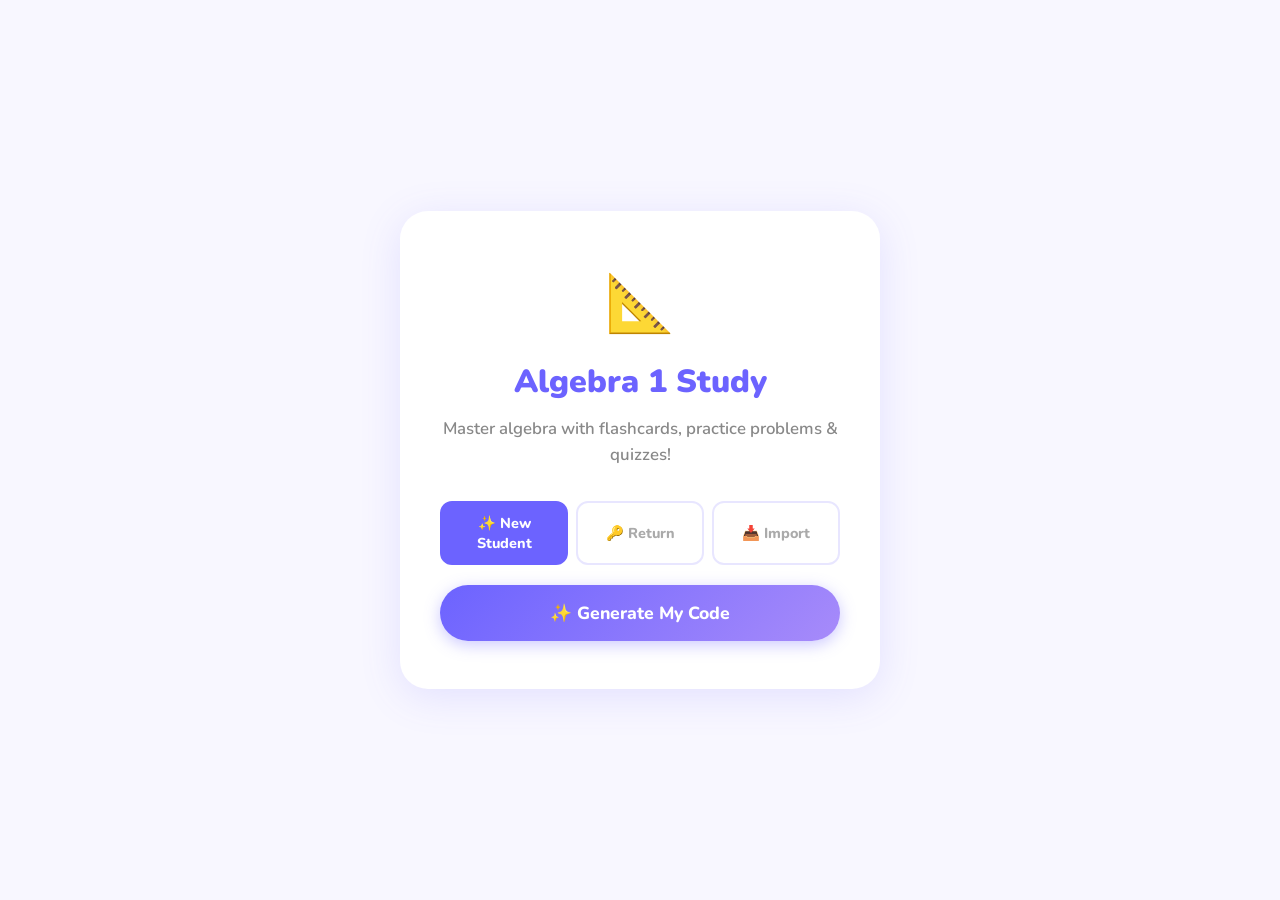
<file: index.html>
<!DOCTYPE html>
<html lang="en">
<head>
  <meta charset="UTF-8" />
  <meta name="viewport" content="width=device-width, initial-scale=1.0" />
  <title>Algebra 1 Study</title>
  <link rel="preconnect" href="https://fonts.googleapis.com" />
  <link rel="preconnect" href="https://fonts.gstatic.com" crossorigin />
  <link href="https://fonts.googleapis.com/css2?family=Nunito:wght@400;600;700;800;900&display=swap" rel="stylesheet" />
  <link rel="stylesheet" href="css/style.css" />
  <style>
    body {
      min-height: 100vh;
      display: flex;
      align-items: center;
      justify-content: center;
      background: #f8f7ff;
      font-family: 'Nunito', sans-serif;
      padding: 20px;
    }
    .landing-card {
      background: white;
      border-radius: 28px;
      box-shadow: 0 8px 40px rgba(108,99,255,0.15);
      padding: 48px 40px;
      max-width: 480px;
      width: 100%;
      text-align: center;
    }
    .landing-logo { font-size: 3.5rem; margin-bottom: 8px; }
    .landing-title { font-size: 2rem; font-weight: 900; color: #6c63ff; margin: 0 0 8px 0; }
    .landing-subtitle { font-size: 1.05rem; color: #888; font-weight: 600; margin: 0 0 32px 0; }
    .btn-primary {
      background: linear-gradient(135deg, #6c63ff, #a78bfa);
      color: white; border: none; border-radius: 50px;
      padding: 16px 36px; font-size: 1.1rem; font-weight: 800;
      font-family: 'Nunito', sans-serif; cursor: pointer; width: 100%;
      transition: transform 0.15s, box-shadow 0.15s;
      box-shadow: 0 4px 16px rgba(108,99,255,0.35);
    }
    .btn-primary:hover { transform: translateY(-2px); box-shadow: 0 8px 24px rgba(108,99,255,0.4); }
    .btn-primary:active { transform: scale(0.97); }
    .btn-secondary {
      background: white; color: #6c63ff; border: 2.5px solid #6c63ff;
      border-radius: 50px; padding: 14px 36px; font-size: 1rem; font-weight: 800;
      font-family: 'Nunito', sans-serif; cursor: pointer; width: 100%;
      transition: transform 0.15s, background 0.15s;
    }
    .btn-secondary:hover { background: #f0eeff; transform: translateY(-2px); }
    .btn-teal {
      background: linear-gradient(135deg, #43c6ac, #34d399);
      color: white; border: none; border-radius: 50px;
      padding: 14px 36px; font-size: 1rem; font-weight: 800;
      font-family: 'Nunito', sans-serif; cursor: pointer; width: 100%;
      transition: transform 0.15s, box-shadow 0.15s;
      box-shadow: 0 4px 14px rgba(67,198,172,0.3);
    }
    .btn-teal:hover { transform: translateY(-2px); }
    .btn-teal:active { transform: scale(0.97); }
    .divider {
      display: flex; align-items: center; gap: 12px;
      margin: 24px 0; color: #ccc; font-weight: 700; font-size: 0.9rem;
    }
    .divider::before, .divider::after { content: ''; flex: 1; height: 1.5px; background: #e8e6ff; }
    .code-box {
      background: #f0eeff; border: 2px dashed #a78bfa; border-radius: 16px;
      padding: 18px 20px; margin: 20px 0;
      display: none; align-items: center; justify-content: space-between; gap: 12px;
    }
    .code-box.visible { display: flex; }
    .code-text { font-size: 1.3rem; font-weight: 900; color: #6c63ff; letter-spacing: 0.04em; }
    .copy-btn {
      background: #6c63ff; color: white; border: none; border-radius: 10px;
      padding: 8px 16px; font-family: 'Nunito', sans-serif; font-weight: 700;
      cursor: pointer; font-size: 0.9rem; transition: opacity 0.15s; white-space: nowrap;
    }
    .copy-btn:hover { opacity: 0.85; }
    .start-btn {
      background: linear-gradient(135deg, #43c6ac, #34d399); color: white;
      border: none; border-radius: 50px; padding: 16px 36px; font-size: 1.1rem;
      font-weight: 800; font-family: 'Nunito', sans-serif; cursor: pointer; width: 100%;
      transition: transform 0.15s, box-shadow 0.15s;
      box-shadow: 0 4px 16px rgba(67,198,172,0.35); display: none; margin-top: 12px;
    }
    .start-btn.visible { display: block; }
    .start-btn:hover { transform: translateY(-2px); }
    .start-btn:active { transform: scale(0.97); }
    .section-label {
      text-align: left; font-weight: 800; color: #555; font-size: 0.9rem;
      margin-bottom: 8px; text-transform: uppercase; letter-spacing: 0.05em;
    }
    .code-input {
      width: 100%; border: 2.5px solid #e8e6ff; border-radius: 14px;
      padding: 14px 18px; font-size: 1.05rem; font-family: 'Nunito', sans-serif;
      font-weight: 700; color: #333; outline: none; box-sizing: border-box;
      margin-bottom: 12px; transition: border-color 0.2s;
    }
    .code-input:focus { border-color: #6c63ff; }
    .code-input.error { border-color: #ff6584; }
    .error-msg { color: #ff6584; font-weight: 700; font-size: 0.9rem; margin-top: -8px; margin-bottom: 12px; display: none; }
    .error-msg.visible { display: block; }
    .success-msg { color: #43c6ac; font-weight: 700; font-size: 0.9rem; margin-bottom: 12px; display: none; }
    .success-msg.visible { display: block; }
    /* Tab system */
    .tabs { display: flex; gap: 8px; margin-bottom: 20px; }
    .tab-btn {
      flex: 1; padding: 10px; border: 2.5px solid #e8e6ff; border-radius: 12px;
      background: white; font-family: 'Nunito', sans-serif; font-weight: 800;
      font-size: 0.9rem; color: #aaa; cursor: pointer; transition: all 0.15s;
    }
    .tab-btn.active { background: #6c63ff; border-color: #6c63ff; color: white; }
    .tab-panel { display: none; }
    .tab-panel.active { display: block; }
    /* Welcome back banner */
    .welcome-banner {
      background: linear-gradient(135deg, #6c63ff, #a78bfa);
      color: white; border-radius: 20px; padding: 20px 24px; margin-bottom: 24px;
      text-align: left; display: none;
    }
    .welcome-banner.visible { display: block; }
    .welcome-banner-title { font-size: 1.1rem; font-weight: 900; margin-bottom: 4px; }
    .welcome-banner-sub { font-size: 0.9rem; opacity: 0.85; font-weight: 600; }
  </style>
</head>
<body>
  <div class="landing-card">
    <div class="landing-logo">📐</div>
    <h1 class="landing-title">Algebra 1 Study</h1>
    <p class="landing-subtitle">Master algebra with flashcards, practice problems &amp; quizzes!</p>

    <!-- Tabs -->
    <div class="tabs">
      <button class="tab-btn active" data-tab="new">✨ New Student</button>
      <button class="tab-btn" data-tab="return">🔑 Return</button>
      <button class="tab-btn" data-tab="import">📥 Import</button>
    </div>

    <!-- New Student tab -->
    <div class="tab-panel active" id="tab-new">
      <button class="btn-primary" id="generateBtn">✨ Generate My Code</button>
      <div class="code-box" id="codeBox">
        <span class="code-text" id="codeDisplay"></span>
        <button class="copy-btn" id="copyBtn">📋 Copy</button>
      </div>
      <button class="start-btn" id="startBtn">Start Studying →</button>
    </div>

    <!-- Return tab -->
    <div class="tab-panel" id="tab-return">
      <div class="section-label">Enter your code</div>
      <input class="code-input" type="text" id="codeInput" placeholder="e.g. swift-panda-4291" />
      <div class="error-msg" id="errorMsg">Please enter your code first!</div>
      <button class="btn-secondary" id="continueBtn">Continue →</button>
    </div>

    <!-- Import Save tab -->
    <div class="tab-panel" id="tab-import">
      <div class="section-label">Paste your save string</div>
      <textarea class="code-input" id="importInput" rows="4"
        placeholder="Paste your save string here (starts with AS1:...)"
        style="resize:vertical;font-size:0.85rem;line-height:1.5;"></textarea>
      <div class="error-msg" id="importError">Invalid save string. Make sure it starts with AS1:</div>
      <div class="success-msg" id="importSuccess">✅ Progress imported! Loading your profile...</div>
      <button class="btn-teal" id="importBtn">📥 Import &amp; Continue</button>
    </div>
  </div>

  <script>
    // ── Handle ?code= quick-link (e.g. shared bookmark) ──────────────────────
    const params = new URLSearchParams(location.search);
    const quickCode = params.get('code');
    if (quickCode) {
      localStorage.setItem('algebraCode', quickCode);
      window.location.href = 'app.html';
    }

    // ── If code already stored, skip straight to app ──────────────────────────
    if (localStorage.getItem('algebraCode')) {
      window.location.href = 'app.html';
    }

    // ── Code generator ────────────────────────────────────────────────────────
    const ADJECTIVES = ['swift','brave','bright','calm','cool','dark','deep','eager',
      'fast','free','glad','good','high','huge','keen','kind','loud','mild',
      'nice','pure','quiet','rare','rich','safe','sharp','smart','soft','warm','wild','wise'];
    const ANIMALS = ['badger','beaver','cobra','crane','eagle','falcon','gecko','heron',
      'jaguar','koala','lemur','lynx','moose','narwhal','orca','panda','penguin',
      'puffin','raven','shark','sloth','tiger','toucan','viper','walrus','wolf','wombat','zebra'];
    function generateCode() {
      return `${ADJECTIVES[Math.floor(Math.random()*ADJECTIVES.length)]}-${ANIMALS[Math.floor(Math.random()*ANIMALS.length)]}-${Math.floor(Math.random()*9000)+1000}`;
    }

    // ── Tab switching ─────────────────────────────────────────────────────────
    document.querySelectorAll('.tab-btn').forEach(btn => {
      btn.addEventListener('click', () => {
        document.querySelectorAll('.tab-btn').forEach(b => b.classList.remove('active'));
        document.querySelectorAll('.tab-panel').forEach(p => p.classList.remove('active'));
        btn.classList.add('active');
        document.getElementById('tab-' + btn.dataset.tab).classList.add('active');
      });
    });

    // ── New student ───────────────────────────────────────────────────────────
    document.getElementById('generateBtn').addEventListener('click', () => {
      const code = generateCode();
      localStorage.setItem('algebraCode', code);
      document.getElementById('codeDisplay').textContent = code;
      document.getElementById('codeBox').classList.add('visible');
      document.getElementById('startBtn').classList.add('visible');
      document.getElementById('generateBtn').textContent = '🔄 Generate New Code';
    });
    document.getElementById('copyBtn').addEventListener('click', () => {
      navigator.clipboard.writeText(document.getElementById('codeDisplay').textContent).then(() => {
        document.getElementById('copyBtn').textContent = '✅ Copied!';
        setTimeout(() => { document.getElementById('copyBtn').textContent = '📋 Copy'; }, 2000);
      });
    });
    document.getElementById('startBtn').addEventListener('click', () => { window.location.href = 'app.html'; });

    // ── Return student ────────────────────────────────────────────────────────
    document.getElementById('continueBtn').addEventListener('click', () => {
      const input = document.getElementById('codeInput').value.trim();
      if (!input) {
        document.getElementById('codeInput').classList.add('error');
        document.getElementById('errorMsg').classList.add('visible');
        return;
      }
      localStorage.setItem('algebraCode', input);
      window.location.href = 'app.html';
    });
    document.getElementById('codeInput').addEventListener('input', () => {
      document.getElementById('codeInput').classList.remove('error');
      document.getElementById('errorMsg').classList.remove('visible');
    });

    // ── Import save ───────────────────────────────────────────────────────────
    document.getElementById('importBtn').addEventListener('click', () => {
      const str = document.getElementById('importInput').value.trim();
      const errEl = document.getElementById('importError');
      const okEl  = document.getElementById('importSuccess');
      errEl.classList.remove('visible');
      okEl.classList.remove('visible');

      if (!str.startsWith('AS1:')) {
        errEl.classList.add('visible');
        return;
      }
      try {
        const payload = JSON.parse(decodeURIComponent(escape(atob(str.slice(4)))));
        if (!payload.code || !payload.progress) throw new Error('bad payload');
        localStorage.setItem('algebraCode', payload.code);
        localStorage.setItem(`progress-${payload.code}`, JSON.stringify(payload.progress));
        okEl.classList.add('visible');
        setTimeout(() => { window.location.href = 'app.html'; }, 1200);
      } catch (e) {
        errEl.classList.add('visible');
      }
    });
  </script>
</body>
</html>
</file>
<file: css/style.css>
/* =============================================
   ALGEBRA 1 STUDY — CANDY POP DESIGN SYSTEM
   ============================================= */

/* --- Reset & Base --- */
*, *::before, *::after { box-sizing: border-box; margin: 0; padding: 0; }

:root {
  --primary: #6c63ff;
  --pink: #ff6584;
  --yellow: #f9a828;
  --teal: #43c6ac;
  --purple-light: #a78bfa;
  --green: #34d399;
  --orange: #fb923c;
  --blue: #60a5fa;
  --fuchsia: #f472b6;
  --bg: #f8f7ff;
  --card-bg: #ffffff;
  --text: #2d2d3a;
  --text-muted: #888;
  --border-radius-card: 20px;
  --border-radius-btn: 50px;
  --shadow-card: 0 4px 16px rgba(108,99,255,0.12);
  --shadow-hover: 0 8px 28px rgba(108,99,255,0.2);
  --transition: 0.2s ease;
}

html { scroll-behavior: smooth; }

body {
  font-family: 'Nunito', sans-serif;
  background: var(--bg);
  color: var(--text);
  min-height: 100vh;
  font-size: 16px;
  line-height: 1.6;
}

/* --- Navigation Bar --- */
.nav-bar {
  position: sticky;
  top: 0;
  z-index: 100;
  background: white;
  box-shadow: 0 2px 12px rgba(108,99,255,0.1);
  display: flex;
  align-items: center;
  justify-content: space-between;
  padding: 0 20px;
  height: 60px;
  gap: 12px;
}

.nav-title {
  font-weight: 900;
  font-size: 1.15rem;
  color: var(--primary);
  flex: 1;
  text-align: center;
  white-space: nowrap;
}

.nav-right {
  display: flex;
  align-items: center;
  gap: 8px;
}

.xp-badge {
  background: linear-gradient(135deg, var(--primary), var(--purple-light));
  color: white;
  font-weight: 800;
  font-size: 0.82rem;
  padding: 5px 12px;
  border-radius: 50px;
  white-space: nowrap;
}

.streak-badge {
  background: linear-gradient(135deg, #ff6584, #f9a828);
  color: white;
  font-weight: 800;
  font-size: 0.82rem;
  padding: 5px 10px;
  border-radius: 50px;
  white-space: nowrap;
}

/* --- Calculator Toggle Button --- */
.calc-toggle-btn {
  background: var(--bg);
  border: 2px solid #e8e6ff;
  border-radius: 12px;
  width: 42px;
  height: 42px;
  font-size: 1.3rem;
  cursor: pointer;
  transition: var(--transition);
  display: flex;
  align-items: center;
  justify-content: center;
  flex-shrink: 0;
}
.calc-toggle-btn:hover { background: #f0eeff; border-color: var(--primary); transform: scale(1.08); }

/* --- Profile Nav Button --- */
.profile-nav-btn {
  background: var(--bg);
  border: 2px solid #e8e6ff;
  border-radius: 12px;
  width: 42px;
  height: 42px;
  font-size: 1.2rem;
  cursor: pointer;
  transition: var(--transition);
  display: flex;
  align-items: center;
  justify-content: center;
  flex-shrink: 0;
}
.profile-nav-btn:hover { background: #f0eeff; border-color: var(--primary); transform: scale(1.08); }

/* --- App Root --- */
.app-root {
  max-width: 960px;
  margin: 0 auto;
  padding: 24px 16px 80px;
  min-height: calc(100vh - 60px);
}

/* --- View --- */
.view { animation: fade-in 0.28s ease; }

/* --- Loading --- */
.loading-state {
  display: flex;
  flex-direction: column;
  align-items: center;
  justify-content: center;
  padding: 80px 20px;
  gap: 16px;
  color: var(--text-muted);
  font-weight: 700;
}
.loading-spinner {
  width: 36px;
  height: 36px;
  border: 4px solid #e8e6ff;
  border-top-color: var(--primary);
  border-radius: 50%;
  animation: spin 0.7s linear infinite;
}
@keyframes spin { to { transform: rotate(360deg); } }

/* --- Buttons --- */
.btn {
  border: none;
  border-radius: var(--border-radius-btn);
  padding: 14px 28px;
  font-size: 1rem;
  font-weight: 800;
  font-family: 'Nunito', sans-serif;
  cursor: pointer;
  transition: transform 0.15s, box-shadow 0.15s, opacity 0.15s;
  display: inline-flex;
  align-items: center;
  justify-content: center;
  gap: 8px;
  text-decoration: none;
}
.btn:hover { transform: translateY(-2px); }
.btn:active { animation: bounce 0.25s ease; transform: scale(0.96); }

.btn-purple {
  background: linear-gradient(135deg, var(--primary), var(--purple-light));
  color: white;
  box-shadow: 0 4px 16px rgba(108,99,255,0.3);
}
.btn-purple:hover { box-shadow: 0 8px 24px rgba(108,99,255,0.4); }

.btn-pink {
  background: linear-gradient(135deg, var(--pink), #ff8fa3);
  color: white;
  box-shadow: 0 4px 16px rgba(255,101,132,0.3);
}
.btn-pink:hover { box-shadow: 0 8px 24px rgba(255,101,132,0.4); }

.btn-yellow {
  background: linear-gradient(135deg, var(--yellow), #fbbf24);
  color: white;
  box-shadow: 0 4px 16px rgba(249,168,40,0.3);
}
.btn-yellow:hover { box-shadow: 0 8px 24px rgba(249,168,40,0.4); }

.btn-teal {
  background: linear-gradient(135deg, var(--teal), var(--green));
  color: white;
  box-shadow: 0 4px 16px rgba(67,198,172,0.3);
}
.btn-teal:hover { box-shadow: 0 8px 24px rgba(67,198,172,0.4); }

.btn-ghost {
  background: white;
  color: var(--primary);
  border: 2.5px solid var(--primary);
  box-shadow: none;
}
.btn-ghost:hover { background: #f0eeff; }

.btn-sm {
  padding: 9px 18px;
  font-size: 0.88rem;
}

.btn-full { width: 100%; }

/* --- Cards --- */
.card {
  background: var(--card-bg);
  border-radius: var(--border-radius-card);
  box-shadow: var(--shadow-card);
  transition: var(--transition);
  overflow: hidden;
}
.card:hover { box-shadow: var(--shadow-hover); }

/* --- Home View: Unit Grid --- */
.home-header {
  text-align: center;
  margin-bottom: 32px;
  padding-top: 8px;
}
.home-header h1 {
  font-size: 2rem;
  font-weight: 900;
  color: var(--primary);
  margin-bottom: 4px;
}
.home-header p {
  color: var(--text-muted);
  font-weight: 600;
  font-size: 1rem;
}
.home-stats {
  display: flex;
  justify-content: center;
  gap: 12px;
  margin-bottom: 28px;
  flex-wrap: wrap;
}
.stat-pill {
  padding: 8px 20px;
  border-radius: 50px;
  font-weight: 800;
  font-size: 1rem;
  color: white;
}
.stat-xp { background: linear-gradient(135deg, var(--primary), var(--purple-light)); }
.stat-streak { background: linear-gradient(135deg, var(--pink), var(--yellow)); }

.unit-grid {
  display: grid;
  grid-template-columns: repeat(3, 1fr);
  gap: 16px;
  margin-bottom: 32px;
}
@media (max-width: 700px) { .unit-grid { grid-template-columns: 1fr; } }
@media (min-width: 701px) and (max-width: 900px) { .unit-grid { grid-template-columns: repeat(2, 1fr); } }

.unit-card {
  cursor: pointer;
  padding: 24px 20px;
  border-radius: var(--border-radius-card);
  box-shadow: var(--shadow-card);
  transition: transform 0.18s, box-shadow 0.18s;
  position: relative;
  overflow: hidden;
  background: white;
}
.unit-card:hover { transform: translateY(-4px); box-shadow: var(--shadow-hover); }
.unit-card:active { transform: scale(0.97); }

.unit-card-emoji {
  font-size: 2.2rem;
  margin-bottom: 8px;
  display: block;
}
.unit-card-title {
  font-weight: 900;
  font-size: 1.05rem;
  color: var(--text);
  margin-bottom: 4px;
}
.unit-card-subtitle {
  font-size: 0.82rem;
  color: var(--text-muted);
  font-weight: 600;
  margin-bottom: 12px;
}
.unit-color-bar {
  position: absolute;
  top: 0; left: 0; right: 0;
  height: 5px;
  border-radius: 20px 20px 0 0;
}

/* --- Progress Bar --- */
.progress-bar {
  background: #f0eeff;
  border-radius: 50px;
  height: 8px;
  overflow: hidden;
  margin-bottom: 6px;
}
.progress-fill {
  height: 100%;
  border-radius: 50px;
  background: linear-gradient(135deg, var(--primary), var(--purple-light));
  transition: width 0.5s ease;
  min-width: 0;
}
.progress-label {
  font-size: 0.78rem;
  font-weight: 700;
  color: var(--text-muted);
}

/* --- Unit View --- */
.view-header {
  display: flex;
  align-items: center;
  gap: 12px;
  margin-bottom: 24px;
}
.back-btn {
  background: white;
  border: 2px solid #e8e6ff;
  border-radius: 12px;
  width: 40px;
  height: 40px;
  font-size: 1.2rem;
  cursor: pointer;
  transition: var(--transition);
  display: flex;
  align-items: center;
  justify-content: center;
  flex-shrink: 0;
}
.back-btn:hover { background: #f0eeff; border-color: var(--primary); }

.view-title { font-size: 1.6rem; font-weight: 900; }
.view-emoji { font-size: 1.8rem; }

.unit-progress-section {
  background: white;
  border-radius: var(--border-radius-card);
  box-shadow: var(--shadow-card);
  padding: 20px;
  margin-bottom: 20px;
}
.unit-progress-section .progress-bar { height: 10px; margin-bottom: 8px; }

/* --- Topic List --- */
.topic-list { display: flex; flex-direction: column; gap: 12px; }

.topic-item {
  background: white;
  border-radius: 16px;
  box-shadow: var(--shadow-card);
  padding: 18px 20px;
  display: flex;
  align-items: center;
  justify-content: space-between;
  cursor: pointer;
  transition: var(--transition);
  gap: 12px;
}
.topic-item:hover { transform: translateX(4px); box-shadow: var(--shadow-hover); }

.topic-item-info { flex: 1; min-width: 0; }
.topic-item-title { font-weight: 800; font-size: 1rem; color: var(--text); margin-bottom: 4px; }
.topic-badges { display: flex; gap: 6px; flex-wrap: wrap; }

.topic-badge {
  padding: 3px 10px;
  border-radius: 50px;
  font-size: 0.75rem;
  font-weight: 800;
  display: inline-flex;
  align-items: center;
  gap: 4px;
}
.badge-done { background: #d1fae5; color: #059669; }
.badge-todo { background: #f3f4f6; color: #9ca3af; }

.topic-arrow {
  font-size: 1.2rem;
  color: #ccc;
  flex-shrink: 0;
}

/* --- Topic View --- */
.topic-header {
  text-align: center;
  margin-bottom: 28px;
}
.topic-breadcrumb {
  font-size: 0.82rem;
  color: var(--text-muted);
  font-weight: 700;
  margin-bottom: 6px;
  cursor: pointer;
  display: inline-block;
  transition: color 0.15s;
}
.topic-breadcrumb:hover { color: var(--primary); }
.topic-main-title { font-size: 1.7rem; font-weight: 900; }

.mode-buttons {
  display: flex;
  flex-direction: column;
  gap: 14px;
  margin-bottom: 16px;
}
.mode-btn {
  border: none;
  border-radius: 18px;
  padding: 22px 28px;
  font-family: 'Nunito', sans-serif;
  font-size: 1.1rem;
  font-weight: 800;
  cursor: pointer;
  display: flex;
  align-items: center;
  gap: 14px;
  transition: transform 0.18s, box-shadow 0.18s;
  text-align: left;
}
.mode-btn:hover { transform: translateY(-3px); }
.mode-btn:active { animation: bounce 0.25s ease; transform: scale(0.97); }
.mode-btn-icon { font-size: 1.8rem; }
.mode-btn-info { flex: 1; }
.mode-btn-title { display: block; font-size: 1.05rem; font-weight: 900; }
.mode-btn-desc { display: block; font-size: 0.82rem; font-weight: 600; opacity: 0.8; margin-top: 2px; }

.mode-btn-purple { background: linear-gradient(135deg, #ede9fe, #ddd6fe); color: #5b21b6; box-shadow: 0 4px 16px rgba(108,99,255,0.15); }
.mode-btn-pink { background: linear-gradient(135deg, #ffe4e6, #fecdd3); color: #be123c; box-shadow: 0 4px 16px rgba(255,101,132,0.15); }
.mode-btn-yellow { background: linear-gradient(135deg, #fef3c7, #fde68a); color: #92400e; box-shadow: 0 4px 16px rgba(249,168,40,0.15); }
.mode-btn-teal { background: linear-gradient(135deg, #ccfbf1, #a7f3d0); color: #065f46; box-shadow: 0 4px 16px rgba(67,198,172,0.15); }

/* --- Flashcard --- */
.flashcard-scene {
  width: 100%;
  perspective: 1000px;
  margin-bottom: 24px;
  cursor: pointer;
}
.flashcard {
  width: 100%;
  min-height: 200px;
  position: relative;
  transform-style: preserve-3d;
  transition: transform 0.55s cubic-bezier(0.4,0,0.2,1);
}
.flashcard.flipped { transform: rotateY(180deg); }
.flashcard-face {
  position: absolute;
  width: 100%;
  min-height: 200px;
  backface-visibility: hidden;
  border-radius: var(--border-radius-card);
  display: flex;
  flex-direction: column;
  align-items: center;
  justify-content: center;
  padding: 32px 28px;
  text-align: center;
  box-shadow: var(--shadow-card);
}
.flashcard-front {
  background: linear-gradient(135deg, #ede9fe, #ddd6fe);
  color: #4c1d95;
}
.flashcard-back {
  background: linear-gradient(135deg, #ecfdf5, #d1fae5);
  color: #064e3b;
  transform: rotateY(180deg);
}
.flashcard-label {
  font-size: 0.75rem;
  font-weight: 800;
  text-transform: uppercase;
  letter-spacing: 0.08em;
  opacity: 0.6;
  margin-bottom: 12px;
}
.flashcard-text { font-size: 1.3rem; font-weight: 800; line-height: 1.4; }
.flashcard-hint { font-size: 0.8rem; font-weight: 600; opacity: 0.55; margin-top: 16px; }

.fc-progress {
  text-align: center;
  font-weight: 700;
  color: var(--text-muted);
  font-size: 0.9rem;
  margin-bottom: 16px;
}
.fc-buttons {
  display: flex;
  gap: 12px;
  margin-top: 8px;
}
.fc-buttons .btn { flex: 1; }

/* --- Problems --- */
.problem-progress-bar-wrap {
  margin-bottom: 20px;
}
.problem-progress-bar {
  background: #e8e6ff;
  border-radius: 50px;
  height: 10px;
  overflow: hidden;
  margin-bottom: 6px;
}
.problem-progress-fill {
  height: 100%;
  border-radius: 50px;
  background: linear-gradient(135deg, var(--pink), #ff8fa3);
  transition: width 0.4s ease;
}
.problem-counter { font-size: 0.85rem; font-weight: 700; color: var(--text-muted); }

.problem-container { }
.problem-card {
  background: white;
  border-radius: var(--border-radius-card);
  box-shadow: var(--shadow-card);
  padding: 28px 24px;
  margin-bottom: 20px;
}
.problem-type-tag {
  display: inline-block;
  background: #f0eeff;
  color: var(--primary);
  font-size: 0.75rem;
  font-weight: 800;
  padding: 4px 12px;
  border-radius: 50px;
  margin-bottom: 14px;
  text-transform: uppercase;
  letter-spacing: 0.05em;
}
.problem-question {
  font-size: 1.15rem;
  font-weight: 800;
  line-height: 1.5;
  color: var(--text);
}

.mc-options {
  display: flex;
  flex-direction: column;
  gap: 10px;
  margin-top: 20px;
}
.mc-btn {
  background: white;
  border: 2.5px solid #e8e6ff;
  border-radius: 14px;
  padding: 14px 18px;
  font-family: 'Nunito', sans-serif;
  font-size: 1rem;
  font-weight: 700;
  cursor: pointer;
  text-align: left;
  transition: border-color 0.18s, background 0.18s, transform 0.15s;
  display: flex;
  align-items: center;
  gap: 12px;
}
.mc-btn:hover:not(:disabled) { border-color: var(--primary); background: #f0eeff; transform: translateX(4px); }
.mc-btn:disabled { cursor: default; }
.mc-btn.correct { border-color: #10b981; background: #d1fae5; color: #065f46; }
.mc-btn.wrong { border-color: #ef4444; background: #fee2e2; color: #991b1b; }
.mc-letter {
  width: 30px;
  height: 30px;
  border-radius: 50%;
  background: #f0eeff;
  color: var(--primary);
  font-weight: 900;
  font-size: 0.9rem;
  display: flex;
  align-items: center;
  justify-content: center;
  flex-shrink: 0;
}
.mc-btn.correct .mc-letter { background: #10b981; color: white; }
.mc-btn.wrong .mc-letter { background: #ef4444; color: white; }

.fill-input-wrap { margin-top: 20px; }
.fill-input {
  width: 100%;
  border: 2.5px solid #e8e6ff;
  border-radius: 14px;
  padding: 14px 18px;
  font-size: 1.05rem;
  font-family: 'Nunito', sans-serif;
  font-weight: 700;
  color: var(--text);
  outline: none;
  transition: border-color 0.2s;
}
.fill-input:focus { border-color: var(--primary); }
.fill-input.correct { border-color: #10b981; background: #d1fae5; color: #065f46; }
.fill-input.wrong { border-color: #ef4444; background: #fee2e2; animation: shake 0.4s ease; }

.submit-btn { margin-top: 12px; }

/* --- Explanation Panel --- */
.explanation-panel {
  background: #fff7ed;
  border: 2px solid #fed7aa;
  border-radius: 16px;
  padding: 20px;
  margin-top: 16px;
  animation: slide-up 0.35s ease;
  display: none;
}
.explanation-panel.visible { display: block; }
.explanation-title {
  font-weight: 900;
  font-size: 0.95rem;
  color: #c2410c;
  margin-bottom: 12px;
  display: flex;
  align-items: center;
  gap: 6px;
}
.step-list { list-style: none; padding: 0; }
.step-list li {
  display: flex;
  align-items: flex-start;
  gap: 10px;
  font-size: 0.95rem;
  font-weight: 600;
  color: var(--text);
  margin-bottom: 10px;
  line-height: 1.5;
}
.step-num {
  background: #fed7aa;
  color: #c2410c;
  font-weight: 900;
  font-size: 0.75rem;
  width: 22px;
  height: 22px;
  border-radius: 50%;
  display: flex;
  align-items: center;
  justify-content: center;
  flex-shrink: 0;
  margin-top: 2px;
}
.explanation-tip {
  background: #fef3c7;
  border-left: 4px solid var(--yellow);
  padding: 10px 14px;
  border-radius: 8px;
  font-size: 0.88rem;
  font-weight: 700;
  color: #92400e;
  margin-top: 12px;
}

.problem-action-btns {
  display: flex;
  gap: 10px;
  margin-top: 16px;
  flex-wrap: wrap;
}
.problem-action-btns .btn { flex: 1; min-width: 120px; }

/* --- Completion Screen --- */
.completion-screen {
  text-align: center;
  padding: 40px 20px;
  animation: fade-in 0.4s ease;
}
.completion-emoji { font-size: 4rem; margin-bottom: 16px; }
.completion-title { font-size: 1.8rem; font-weight: 900; color: var(--primary); margin-bottom: 8px; }
.completion-subtitle { font-size: 1rem; color: var(--text-muted); font-weight: 600; margin-bottom: 28px; }
.completion-score {
  font-size: 3rem;
  font-weight: 900;
  color: var(--primary);
  background: linear-gradient(135deg, #ede9fe, #ddd6fe);
  border-radius: 20px;
  padding: 20px 32px;
  display: inline-block;
  margin-bottom: 28px;
}
.completion-btns { display: flex; flex-direction: column; gap: 12px; max-width: 340px; margin: 0 auto; }

/* --- Guide View --- */
.guide-section {
  background: white;
  border-radius: var(--border-radius-card);
  box-shadow: var(--shadow-card);
  padding: 24px;
  margin-bottom: 20px;
}
.guide-section-title {
  font-size: 1rem;
  font-weight: 900;
  margin-bottom: 14px;
  display: flex;
  align-items: center;
  gap: 8px;
}
.guide-concept { font-size: 0.95rem; font-weight: 600; color: var(--text); line-height: 1.7; }
.guide-tips-list { list-style: none; padding: 0; }
.guide-tips-list li {
  display: flex;
  align-items: flex-start;
  gap: 10px;
  font-size: 0.92rem;
  font-weight: 600;
  padding: 8px 0;
  border-bottom: 1px solid #f3f4f6;
  color: var(--text);
}
.guide-tips-list li:last-child { border-bottom: none; }
.guide-tip-dot { color: var(--teal); font-size: 1.1rem; flex-shrink: 0; }
.guide-mistakes-dot { color: var(--pink); font-size: 1.1rem; flex-shrink: 0; }

.example-card {
  background: #f8f7ff;
  border-radius: 14px;
  padding: 16px;
  margin-bottom: 12px;
}
.example-problem { font-weight: 800; color: var(--primary); margin-bottom: 10px; font-size: 0.95rem; }
.example-steps { padding-left: 0; list-style: none; }
.example-steps li {
  font-size: 0.88rem;
  font-weight: 600;
  color: var(--text);
  padding: 4px 0;
  display: flex;
  gap: 8px;
  align-items: flex-start;
}
.example-answer {
  background: #d1fae5;
  color: #065f46;
  font-weight: 900;
  padding: 8px 14px;
  border-radius: 8px;
  font-size: 0.9rem;
  margin-top: 8px;
  display: inline-block;
}

/* --- Quiz View --- */
.quiz-header {
  text-align: center;
  margin-bottom: 24px;
}
.quiz-title { font-size: 1.5rem; font-weight: 900; color: var(--primary); margin-bottom: 4px; }
.quiz-subtitle { font-size: 0.9rem; font-weight: 600; color: var(--text-muted); }

/* --- Results Screen --- */
.results-screen {
  text-align: center;
  padding: 32px 20px;
  animation: fade-in 0.4s ease;
}
.results-emoji { font-size: 4rem; margin-bottom: 16px; }
.results-title { font-size: 2rem; font-weight: 900; color: var(--primary); margin-bottom: 8px; }
.results-score-big {
  font-size: 4rem;
  font-weight: 900;
  color: var(--primary);
  line-height: 1;
  margin-bottom: 4px;
}
.results-score-label { font-size: 1rem; font-weight: 700; color: var(--text-muted); margin-bottom: 24px; }
.results-breakdown {
  display: flex;
  justify-content: center;
  gap: 20px;
  margin-bottom: 28px;
  flex-wrap: wrap;
}
.results-stat {
  background: white;
  border-radius: 16px;
  box-shadow: var(--shadow-card);
  padding: 16px 24px;
  min-width: 100px;
}
.results-stat-num { font-size: 1.8rem; font-weight: 900; }
.results-stat-label { font-size: 0.8rem; font-weight: 700; color: var(--text-muted); text-transform: uppercase; }
.results-btns { display: flex; flex-direction: column; gap: 12px; max-width: 360px; margin: 0 auto; }

/* --- Calculator Overlay --- */
.calc-overlay {
  position: fixed;
  inset: 0;
  z-index: 1000;
  background: rgba(0,0,0,0.55);
  display: none;
  flex-direction: column;
  animation: fade-in 0.2s ease;
}
.calc-overlay.open { display: flex; }
.calc-header {
  background: white;
  display: flex;
  align-items: center;
  justify-content: space-between;
  padding: 14px 20px;
  box-shadow: 0 2px 10px rgba(0,0,0,0.1);
}
.calc-title { font-weight: 900; font-size: 1rem; color: var(--primary); }
.calc-close {
  background: #fee2e2;
  border: none;
  border-radius: 50%;
  width: 36px;
  height: 36px;
  font-size: 1rem;
  cursor: pointer;
  font-weight: 900;
  color: #ef4444;
  transition: background 0.15s;
}
.calc-close:hover { background: #fecaca; }
#desmos-container {
  flex: 1;
  background: white;
}

/* --- XP Toast --- */
.xp-toast {
  position: fixed;
  bottom: 30px;
  left: 50%;
  transform: translateX(-50%) translateY(60px);
  background: linear-gradient(135deg, var(--primary), var(--purple-light));
  color: white;
  font-weight: 900;
  font-size: 1.1rem;
  padding: 12px 28px;
  border-radius: 50px;
  box-shadow: 0 8px 28px rgba(108,99,255,0.4);
  z-index: 2000;
  pointer-events: none;
  opacity: 0;
  transition: transform 0.35s cubic-bezier(0.34,1.56,0.64,1), opacity 0.35s ease;
  white-space: nowrap;
}
.xp-toast.show {
  transform: translateX(-50%) translateY(0);
  opacity: 1;
}

/* --- Confetti --- */
.confetti-piece {
  position: fixed;
  width: 10px;
  height: 10px;
  border-radius: 2px;
  pointer-events: none;
  z-index: 3000;
  animation: confetti-fall 1.8s ease forwards;
}
@keyframes confetti-fall {
  0%   { transform: translateY(0) rotate(0deg) scale(1); opacity: 1; }
  60%  { opacity: 1; }
  100% { transform: translateY(calc(100vh - 100px)) rotate(720deg) scale(0.3); opacity: 0; }
}

/* --- Animations --- */
@keyframes bounce {
  0%   { transform: scale(1); }
  40%  { transform: scale(0.92); }
  70%  { transform: scale(1.06); }
  100% { transform: scale(1); }
}

@keyframes shake {
  0%   { transform: translateX(0); }
  18%  { transform: translateX(-8px); }
  36%  { transform: translateX(8px); }
  54%  { transform: translateX(-6px); }
  72%  { transform: translateX(6px); }
  90%  { transform: translateX(-3px); }
  100% { transform: translateX(0); }
}

@keyframes fade-in {
  from { opacity: 0; transform: translateY(10px); }
  to   { opacity: 1; transform: translateY(0); }
}

@keyframes slide-up {
  from { opacity: 0; transform: translateY(20px); }
  to   { opacity: 1; transform: translateY(0); }
}

.correct-flash { animation: correct-pulse 0.4s ease; }
@keyframes correct-pulse {
  0%   { box-shadow: 0 0 0 0 rgba(16,185,129,0.7); }
  70%  { box-shadow: 0 0 0 14px rgba(16,185,129,0); }
  100% { box-shadow: 0 0 0 0 rgba(16,185,129,0); }
}

.wrong-shake { animation: shake 0.4s ease; }

/* --- Utility --- */
.text-center { text-align: center; }
.mt-12 { margin-top: 12px; }
.mt-20 { margin-top: 20px; }
.mb-12 { margin-bottom: 12px; }
.gap-12 { gap: 12px; }
.flex { display: flex; }
.flex-col { flex-direction: column; }
.align-center { align-items: center; }
.justify-center { justify-content: center; }

/* --- Mixed Quiz Button at Bottom of Home --- */
.home-quiz-wrap {
  text-align: center;
  padding: 8px 0 16px;
}
.home-quiz-btn {
  font-size: 1.15rem;
  padding: 18px 48px;
  box-shadow: 0 6px 24px rgba(249,168,40,0.35);
}

/* --- Scrollbar --- */
::-webkit-scrollbar { width: 6px; }
::-webkit-scrollbar-track { background: #f8f7ff; }
::-webkit-scrollbar-thumb { background: #c4c0ff; border-radius: 3px; }

/* --- Profile View --- */
.profile-stats-grid {
  display: grid;
  grid-template-columns: repeat(2, 1fr);
  gap: 12px;
  margin-bottom: 20px;
}
@media (min-width: 600px) { .profile-stats-grid { grid-template-columns: repeat(4, 1fr); } }

.profile-stat-card {
  background: white;
  border-radius: 16px;
  box-shadow: var(--shadow-card);
  padding: 18px 14px;
  text-align: center;
}
.profile-stat-num {
  font-size: 1.6rem;
  font-weight: 900;
  line-height: 1;
  margin-bottom: 4px;
}
.profile-stat-label {
  font-size: 0.78rem;
  font-weight: 700;
  color: var(--text-muted);
  text-transform: uppercase;
  letter-spacing: 0.04em;
}

.profile-section {
  background: white;
  border-radius: var(--border-radius-card);
  box-shadow: var(--shadow-card);
  padding: 20px 22px;
  margin-bottom: 16px;
}
.profile-section-title {
  font-size: 1rem;
  font-weight: 900;
  color: var(--text);
  margin-bottom: 12px;
}
.profile-hint {
  font-size: 0.85rem;
  font-weight: 600;
  color: var(--text-muted);
  margin-bottom: 12px;
  line-height: 1.5;
}

.profile-code-box {
  display: flex;
  align-items: center;
  gap: 10px;
  background: #f8f7ff;
  border: 2px solid #e8e6ff;
  border-radius: 14px;
  padding: 12px 16px;
  margin-bottom: 8px;
}
.profile-code-text {
  font-family: 'Courier New', monospace;
  font-size: 1.05rem;
  font-weight: 800;
  color: var(--primary);
  flex: 1;
  word-break: break-all;
}

.profile-link-box {
  background: #f8f7ff;
  border: 2px solid #e8e6ff;
  border-radius: 14px;
  padding: 12px 16px;
}
.profile-link-text {
  font-size: 0.82rem;
  font-weight: 600;
  color: var(--text-muted);
  word-break: break-all;
}

.copy-pill-btn {
  background: linear-gradient(135deg, var(--primary), var(--purple-light));
  color: white;
  border: none;
  border-radius: 50px;
  padding: 8px 16px;
  font-family: 'Nunito', sans-serif;
  font-size: 0.82rem;
  font-weight: 800;
  cursor: pointer;
  white-space: nowrap;
  transition: transform 0.15s, box-shadow 0.15s;
  flex-shrink: 0;
}
.copy-pill-btn:hover { transform: translateY(-1px); box-shadow: 0 4px 12px rgba(108,99,255,0.3); }
</file>
